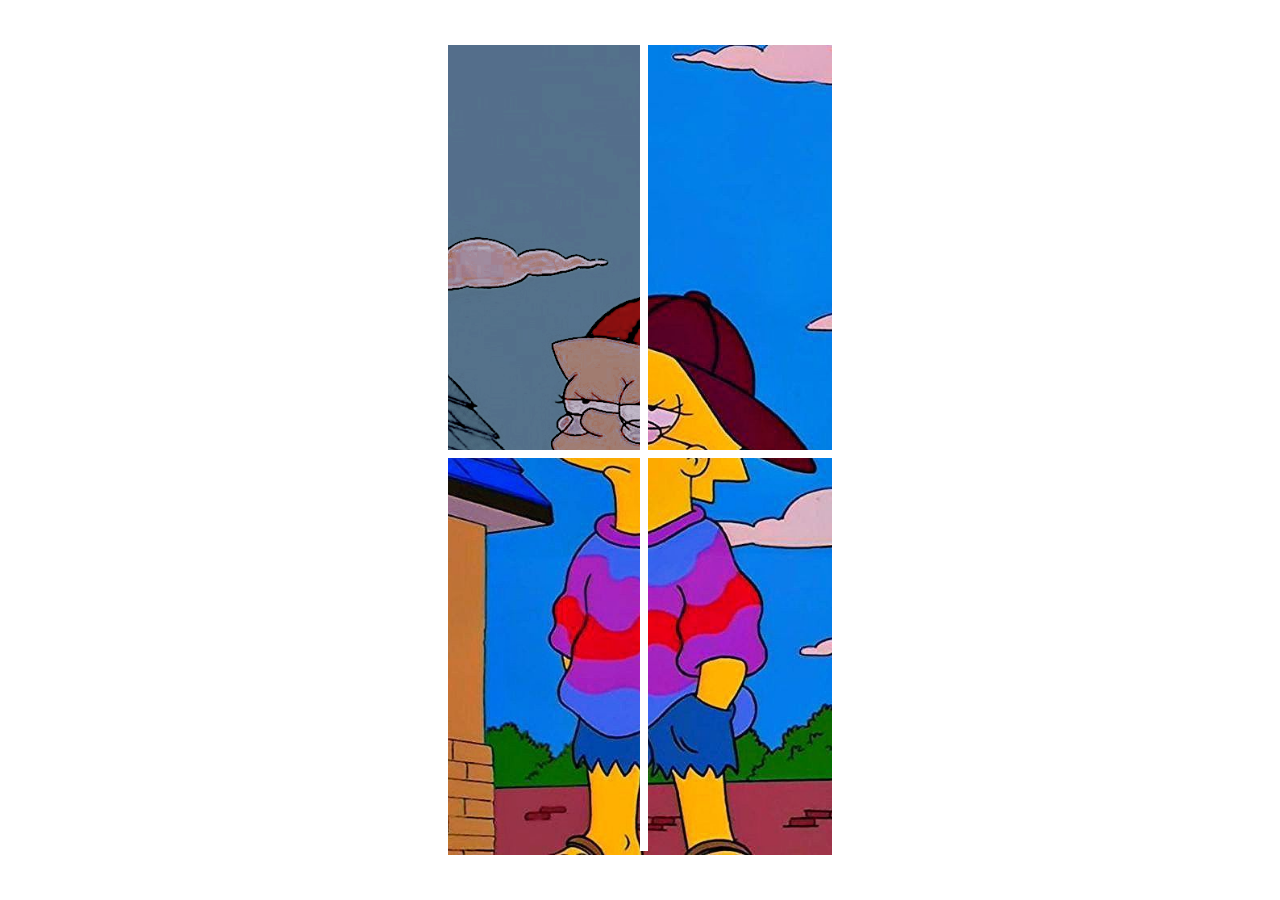
<file: before-after-slider/index.html>
<html lang="en">

<head>
    <meta charset="UTF-8">
    <meta http-equiv="X-UA-Compatible" content="IE=edge">
    <meta name="viewport" content="width=device-width, initial-scale=1.0">
    <link href="style.css" rel="stylesheet">
    <title>Document</title>
</head>

<body>

    <div class="container">

        <div class="before-image-container">
            <img class="before" src="imgs/before.jpg">
        </div>
        <div class="after-image-container">
            <img class="after" src="imgs/after.png">
        </div>
        <div class="slider_updown"></div>
        <div class="slider"></div>

    </div>
</body>
<script src="script.js"></script>

</html>
</file>
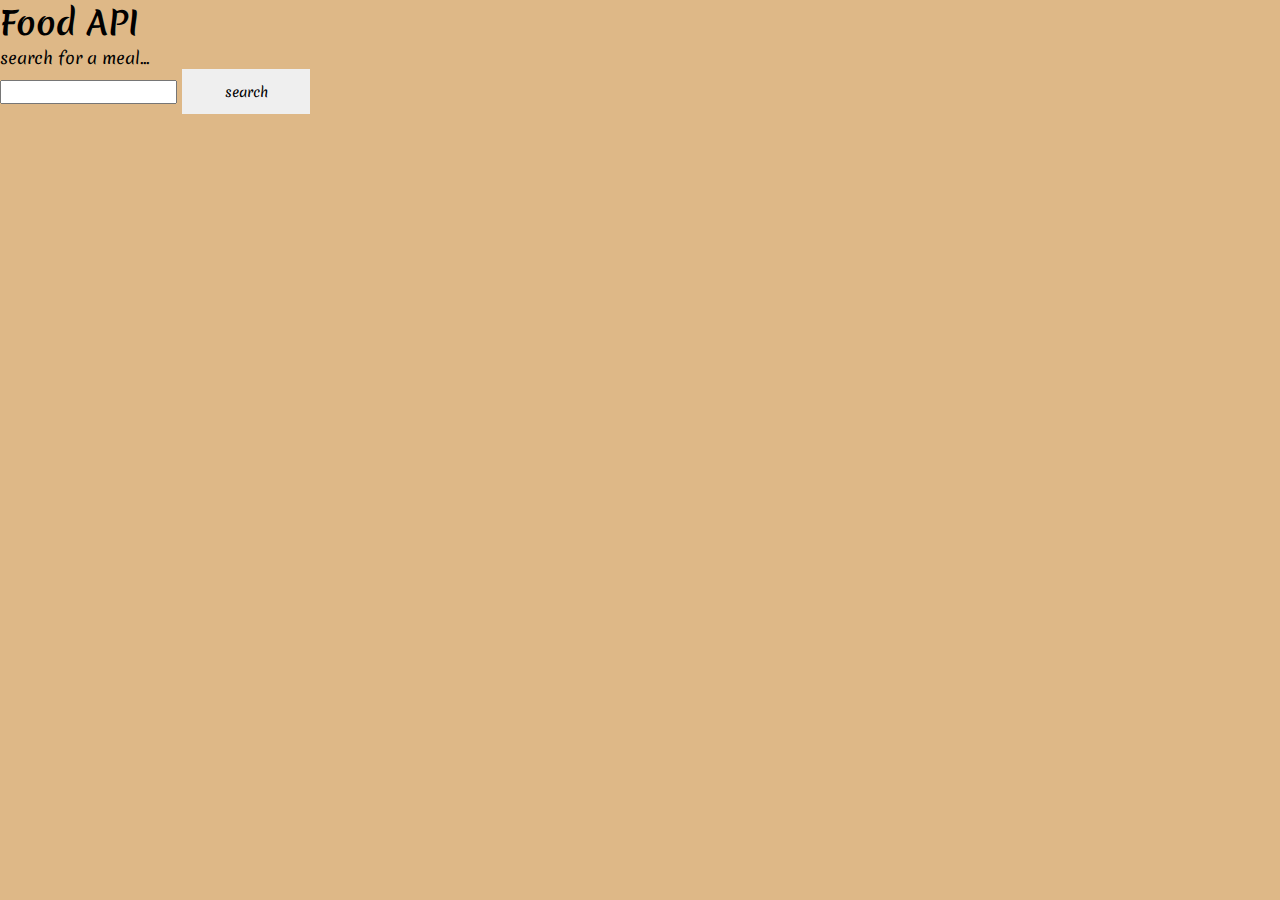
<file: food-api-project/index.html>
<html lang="en">

<head>
    <meta charset="UTF-8">
    <meta http-equiv="X-UA-Compatible" content="IE=edge">
    <meta name="viewport" content="width=device-width, initial-scale=1.0">
    <link rel="preconnect" href="https://fonts.gstatic.com">
    <link href="https://fonts.googleapis.com/css2?family=Sacramento&display=swap" rel="stylesheet">
    <link href="https://fonts.googleapis.com/css2?family=Merienda&family=Sacramento&display=swap" rel="stylesheet">
    <link href="https://cdn.jsdelivr.net/npm/bootstrap@5.0.0-beta2/dist/css/bootstrap.min.css" rel="stylesheet" integrity="sha384-BmbxuPwQa2lc/FVzBcNJ7UAyJxM6wuqIj61tLrc4wSX0szH/Ev+nYRRuWlolflfl" crossorigin="anonymous">
    <link href="style.css" rel="stylesheet">
    <title>Food Api</title>
</head>

<body>

    <div class="page-hero d-flex flex-column align-items-center justify-content-center m-1">
        <h1 class="m-3"> Food API </h1>
        <p>search for a meal...</p>
        <input type="search">
        <button class="submit m-2"> search </button>

        <div class="row categories m-3">

        </div>

    </div>


    <script src="script.js"></script>
    <script src="https://cdn.jsdelivr.net/npm/bootstrap@5.0.0-beta2/dist/js/bootstrap.bundle.min.js" integrity="sha384-b5kHyXgcpbZJO/tY9Ul7kGkf1S0CWuKcCD38l8YkeH8z8QjE0GmW1gYU5S9FOnJ0" crossorigin="anonymous"></script>

</body>

</html>
</file>
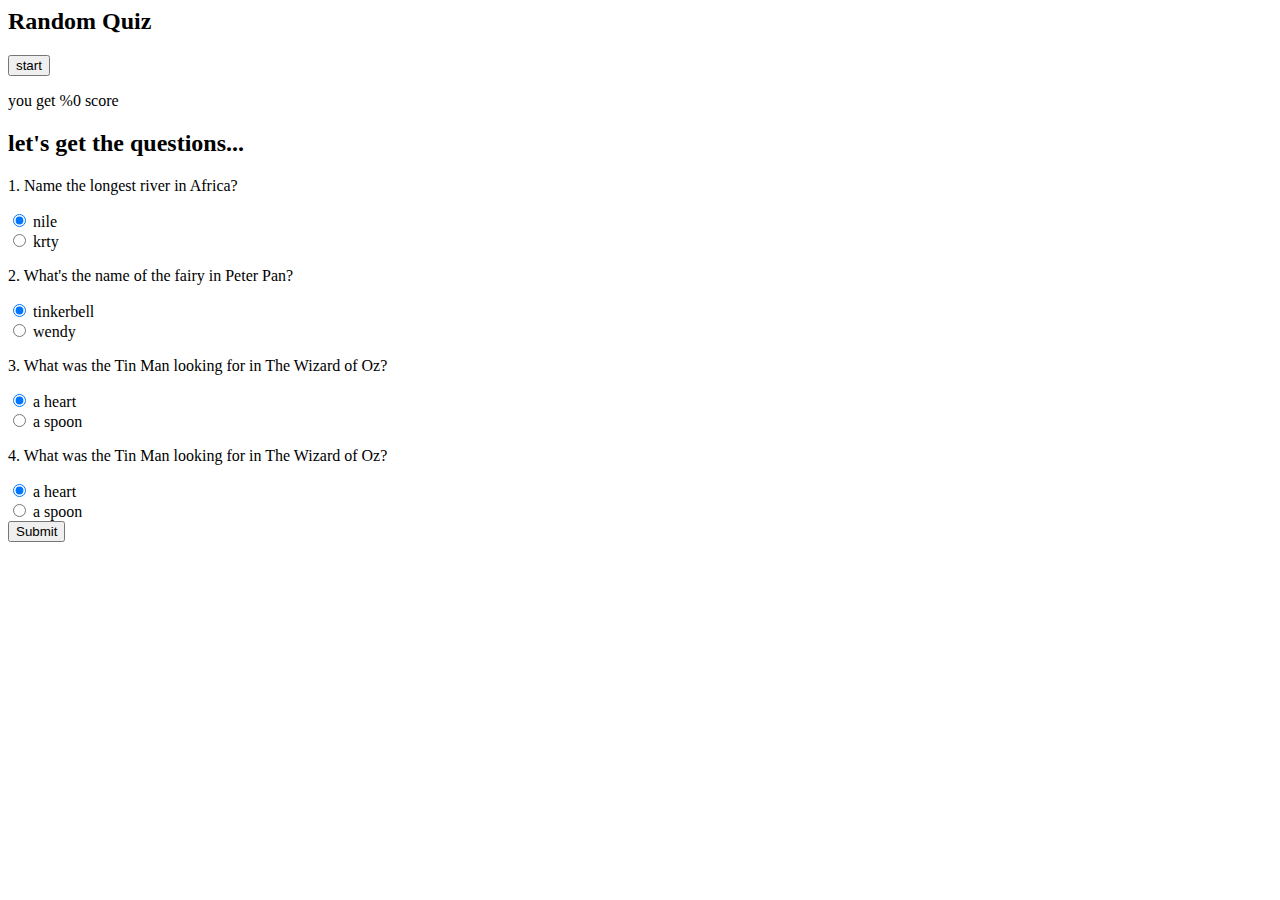
<file: quiz-app/index.html>
<html lang="en">

<head>
    <meta charset="UTF-8">
    <meta http-equiv="X-UA-Compatible" content="IE=edge">
    <meta name="viewport" content="width=device-width, initial-scale=1.0">
    <link href="https://cdn.jsdelivr.net/npm/bootstrap@5.0.0-beta2/dist/css/bootstrap.min.css" rel="stylesheet" integrity="sha384-BmbxuPwQa2lc/FVzBcNJ7UAyJxM6wuqIj61tLrc4wSX0szH/Ev+nYRRuWlolflfl" crossorigin="anonymous">
    <title>Random Quiz</title>
</head>

<body>
    <!--top section-->
    <div class="intro my-5 py-3 bg-white text-center">
        <div class="container">
            <h2 class="text-primary display-3 my4"> Random Quiz</h2>
            <button class="start px-3 btn btn-primary"> start </button> </div>
    </div>
    <!--score section-->
    <div class="result py-4 d-none bg-light text-center">
        <div class="container lead">
            <p>you get <span class="text-primary display-4 p-3"> %0</span> score</p>
        </div>
    </div>
    <!--quiz section-->
    <div class="quiz py-4 d-none bg-primary">
        <div class="container">
            <h2 class="my-5 text-white"> let's get the questions...</h2>
            <form class="quiz-form text-light">
                <div class="my-5">
                    <p class="lead font-weight-normal">1. Name the longest river in Africa? </p>
                    <div class="form-check my-2 text-white-50">
                        <input type="radio" name="q1" value="A" checked>
                        <label class="form-check-label"> nile </label>
                    </div>
                    <div class="form-check my-2 text-white-50">
                        <input type="radio" name="q1" value="B">
                        <label class="form-check-label"> krty </label>
                    </div>
                </div>
                <div class="my-5">
                    <p class="lead font-weight-normal">2. What's the name of the fairy in Peter Pan?</p>
                    <div class="form-check my-2 text-white-50">
                        <input type="radio" name="q2" value="A" checked>
                        <label class="form-check-label"> tinkerbell </label>
                    </div>
                    <div class="form-check my-2 text-white-50">
                        <input type="radio" name="q2" value="B">
                        <label class="form-check-label"> wendy </label>
                    </div>
                </div>
                <div class="my-5">
                    <p class="lead font-weight-normal">3. What was the Tin Man looking for in The Wizard of Oz?</p>
                    <div class="form-check my-2 text-white-50">
                        <input type="radio" name="q3" value="A" checked>
                        <label class="form-check-label"> a heart </label>
                    </div>
                    <div class="form-check my-2 text-white-50">
                        <input type="radio" name="q3" value="B">
                        <label class="form-check-label"> a spoon </label>
                    </div>
                </div>
                <div class="my-5">
                    <p class="lead font-weight-normal">4. What was the Tin Man looking for in The Wizard of Oz?</p>
                    <div class="form-check my-2 text-white-50">
                        <input type="radio" name="q4" value="A" checked>
                        <label class="form-check-label"> a heart </label>
                    </div>
                    <div class="form-check my-2 text-white-50">
                        <input type="radio" name="q4" value="B">
                        <label class="form-check-label"> a spoon </label>
                    </div>
                </div>
                <div class="text-ceter">
                    <input type="submit" class="btn btn-light">
                </div>
            </form>
        </div>
    </div>
    <script src="script.js "></script>
</body>



</html>
</file>
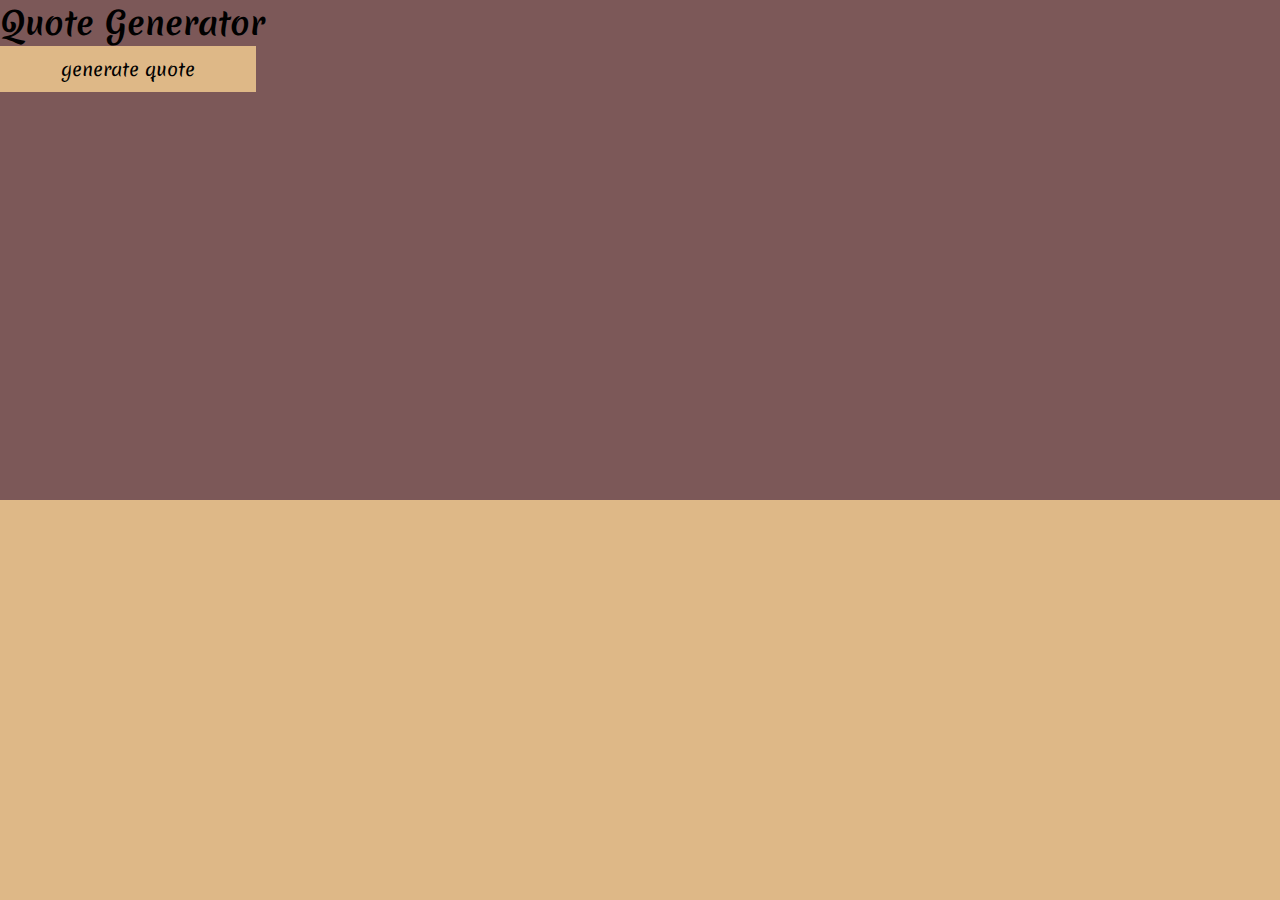
<file: quote-generator/index.html>
<html lang="en">

<head>
    <meta charset="UTF-8">
    <meta http-equiv="X-UA-Compatible" content="IE=edge">
    <meta name="viewport" content="width=device-width, initial-scale=1.0">
    <link rel="preconnect" href="https://fonts.gstatic.com">
    <link href="https://fonts.googleapis.com/css2?family=Sacramento&display=swap" rel="stylesheet">
    <link href="https://fonts.googleapis.com/css2?family=Merienda&family=Sacramento&display=swap" rel="stylesheet">
    <link href="https://cdn.jsdelivr.net/npm/bootstrap@5.0.0-beta2/dist/css/bootstrap.min.css" rel="stylesheet" integrity="sha384-BmbxuPwQa2lc/FVzBcNJ7UAyJxM6wuqIj61tLrc4wSX0szH/Ev+nYRRuWlolflfl" crossorigin="anonymous">
    <link href="style.css" rel="stylesheet">

    <title>Quote Generator</title>
</head>

<body>


    <div class="page-hero d-flex flex-column align-items-center justify-content-center m-5">
        <h1 class="m-5"> Quote Generator </h1>
        <div class="quote m-2"></div>
        <div class="author m-2"></div>
        <button class="generate m-4" type="submit"> generate quote </button>
    </div>

    <script src="script.js"></script>
    <script src="https://cdn.jsdelivr.net/npm/bootstrap@5.0.0-beta2/dist/js/bootstrap.bundle.min.js" integrity="sha384-b5kHyXgcpbZJO/tY9Ul7kGkf1S0CWuKcCD38l8YkeH8z8QjE0GmW1gYU5S9FOnJ0" crossorigin="anonymous"></script>

</body>

</html>
</file>
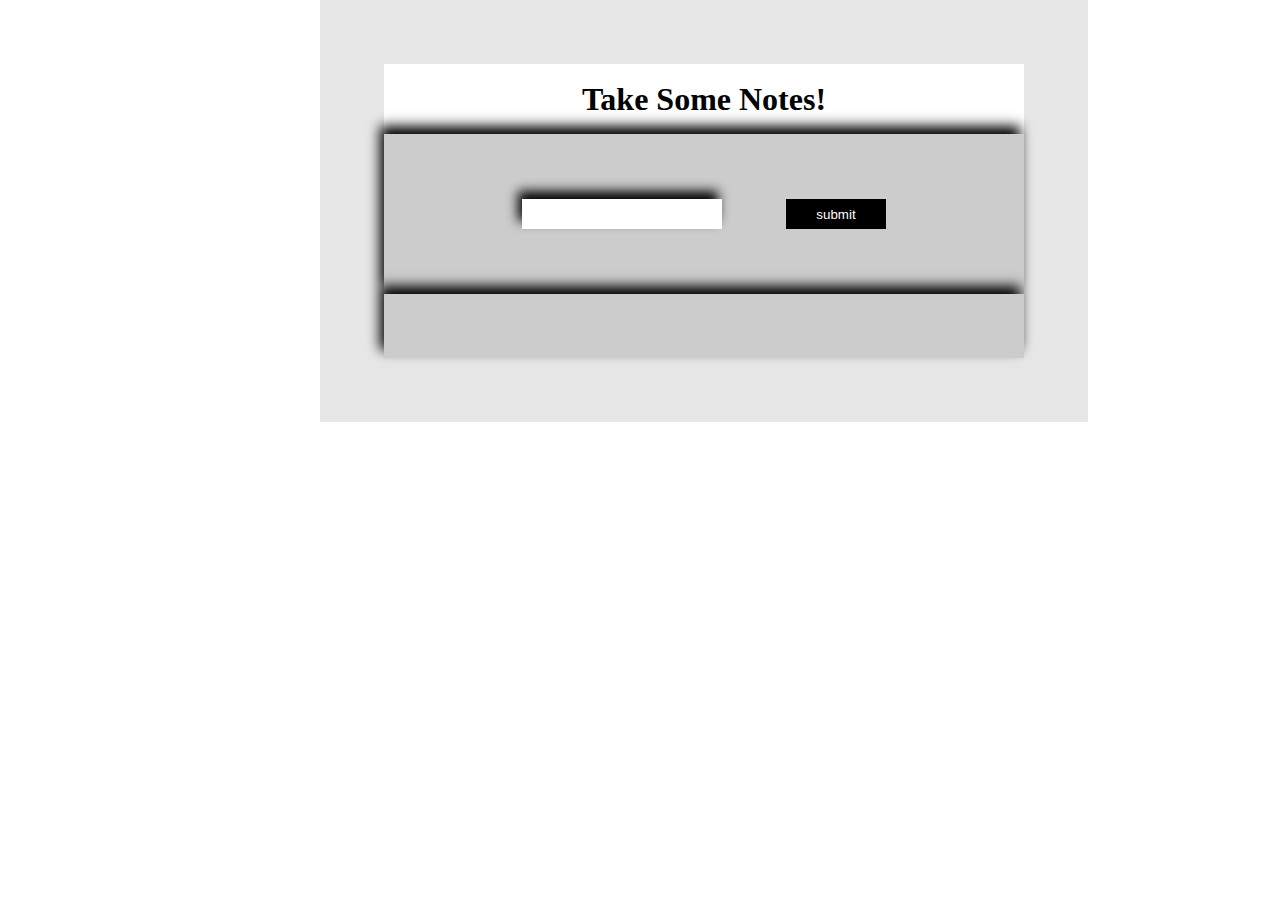
<file: to-do-app/index.html>
<html lang="en">

<head>
    <meta charset="UTF-8">
    <meta name="viewport" content="width=device-width, initial-scale=1">
    <link href="style.css" rel="stylesheet">
    <title>to-do app</title>
</head>

<body>
    <div class="wrap">

        <h1> Take Some Notes!</h1>
        <div class="user-input left">
            <input type="text" id="input" required>
            <input type="submit" value="submit" id="submit">
        </div>

        <div class="to-do-class right">
            <ul> </ul>
        </div>

    </div>
    <script src="script.js">
    </script>
</body>


</html>
</file>
<file: before-after-slider/style.css>
* {
        padding: 0;
        margin: 0;
        box-sizing: border-box;
    }
    
    body {
        display: flex;
        min-height: 100vh;
        align-items: center;
        justify-content: center;
    }
    
    .before-image-container,
    .after-image-container {
        width: 30vw;
        height: 90vh;
        position: absolute;
    }
    
    .after-image-container {
        width: 15vw;
        overflow: hidden;
        height: 45vh;
    }
    
    img {
        width: 30vw;
        height: 90vh;
        position: relative;
        object-fit: cover;
    }
    
    .container {
        width: 30vw;
        height: 90vh;
        position: relative;
    }
    
    .slider {
        background: white;
        width: 0.5rem;
        height: 90vh;
        position: relative;
        top: -1.5%;
        left: 50%;
        transform: translateX( -50%, 0);
        pointer-events: none;
    }
    
    .slider_updown {
        background-color: white;
        width: 30vw;
        height: 0.5rem;
        position: relative;
        top: 50%;
        transform: translateY( -50%, 0);
        left: 0;
        pointer-events: none;
    }
</file>
<file: food-api-project/style.css>
* {
    padding: 0;
    margin: 0;
    box-sizing: border-box;
    font-family: 'Merienda', cursive;
}

body {
    background-color: burlywood;
}

button {
    border: none;
    width: 10%;
    height: 5%;
}

img {
    width: 100px;
    height: 100px;
}

.category {
    width: 200px;
    height: 200px;
    margin: 20px;
    padding: 10px;
}
</file>
<file: quote-generator/style.css>
* {
    padding: 0;
    margin: 0;
    box-sizing: border-box;
}

body {
    background-color: burlywood;
}

.page-hero {
    height: 500px;
    background-color: rgb(124, 88, 88);
}

.quote {
    font-family: 'Sacramento', cursive;
    font-size: 30px;
}

h1,
.author,
button {
    font-family: 'Merienda', cursive;
}

button {
    border: none;
    width: 20%;
    display: flex;
    padding: 10px;
    background-color: burlywood;
    justify-content: center;
    font-size: large;
}

button.active {
    background-color: rgb(77, 38, 38);
}

button.active:hover {
    background-color: rgb(124, 88, 88);
}
</file>
<file: to-do-app/style.css>
* {
    margin: 0;
    padding: 0;
    background: white;
    box-sizing: border-box;
}

h1 {
    line-height: 70px;
}

.wrap {
    background: #e7e7e7;
    padding: 5%;
    text-align: center;
    width: 60%;
    margin-left: 25%;
    overflow: hidden;
    min-width: 400px;
    min-height: 300px;
}

.left,
.right {
    background: #ccc;
    display: block;
    padding: 5%;
    box-shadow: -4px -8px 12px black;
    position: static;
}

.right {
    overflow: auto;
    max-height: 200px;
}

ul li {
    position: relative;
    list-style-type: none;
    padding: 12px 24px;
    background: orange;
    color: white;
    font-size: 18px;
}

#input {
    border-style: none;
    background-color: white;
    margin: 30px;
    width: 200px;
    height: 30px;
    box-shadow: -4px -8px 12px black;
}

#submit {
    width: 100px;
    border-style: none;
    background-color: black;
    color: white;
    height: 30px;
    margin: 33px 30px;
}

#submit:hover {
    border: solid 1px white;
}

#deleteButton {
    background-color: black;
    color: white;
    right: 0;
    position: absolute;
    height: 44px;
    width: 44px;
    font-size: 16px;
    top: 0;
}

#deleteButton:hover {
    border: 2px solid red;
}

#checkButton {
    right: 45px;
    position: absolute;
    height: 44px;
    width: 44px;
    top: 0;
    border: none;
    background-color: green;
}
</file>
